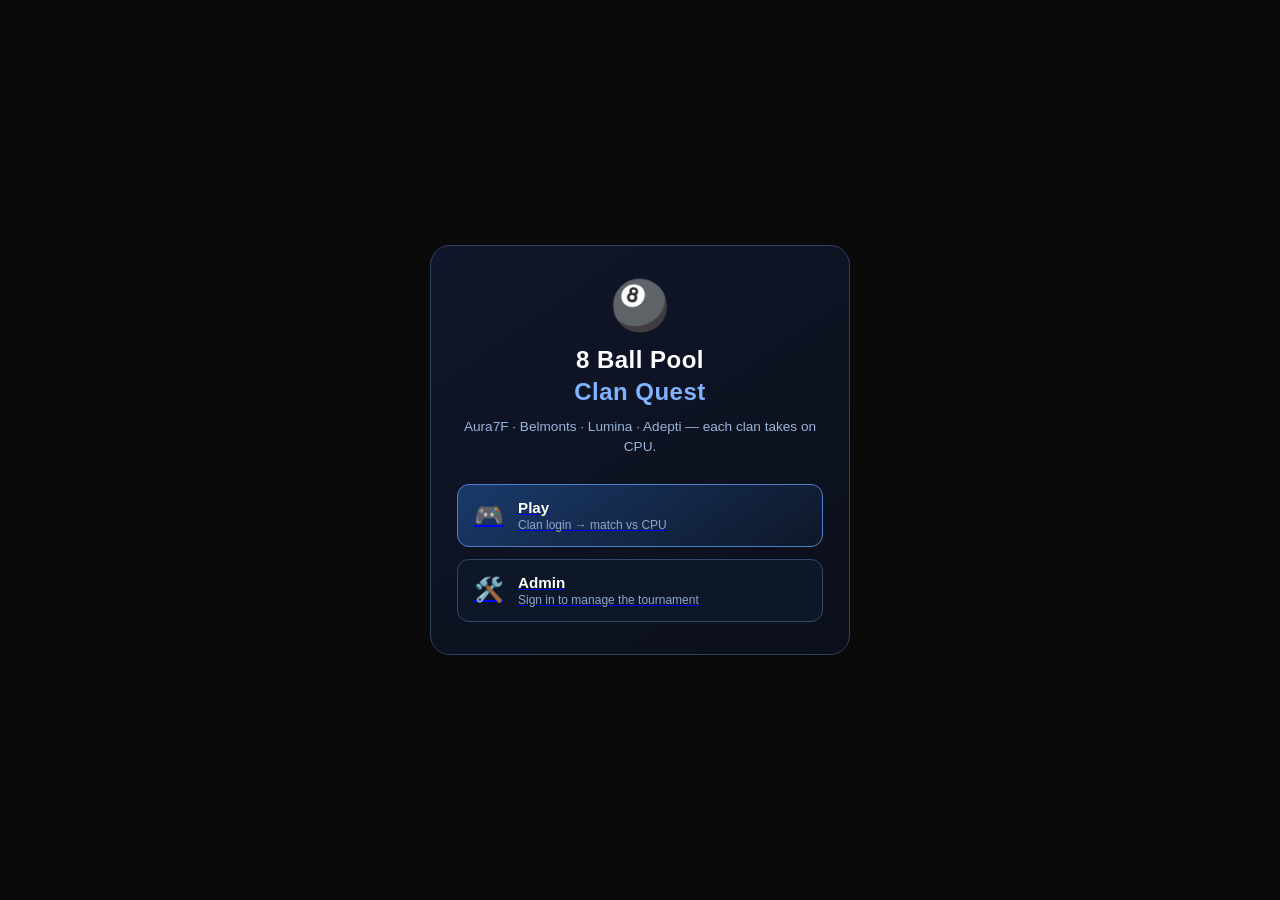
<file: index.html>
<!DOCTYPE html>
<html lang="en">
<head>
<meta charset="UTF-8">
<meta name="viewport" content="width=device-width, initial-scale=1.0">
<title>8 Ball Pool — Clan Quest</title>
<link rel="stylesheet" href="css/landing.css">
</head>
<body>

<div id="landing-wrap">
  <div id="landing-box">
    <div id="landing-badge">🎱</div>
    <h1>8 Ball Pool<br><span>Clan Quest</span></h1>
    <p id="landing-sub">Aura7F · Belmonts · Lumina · Adepti — each clan takes on CPU.</p>

    <div id="landing-actions">
      <a class="landing-btn primary" href="game.html">
        <span class="btn-icon">🎮</span>
        <span class="btn-text">
          <strong>Play</strong>
          <small>Clan login → match vs CPU</small>
        </span>
      </a>
      <a class="landing-btn" href="admin.html">
        <span class="btn-icon">🛠️</span>
        <span class="btn-text">
          <strong>Admin</strong>
          <small>Sign in to manage the tournament</small>
        </span>
      </a>
    </div>
  </div>
</div>

</body>
</html>
</file>
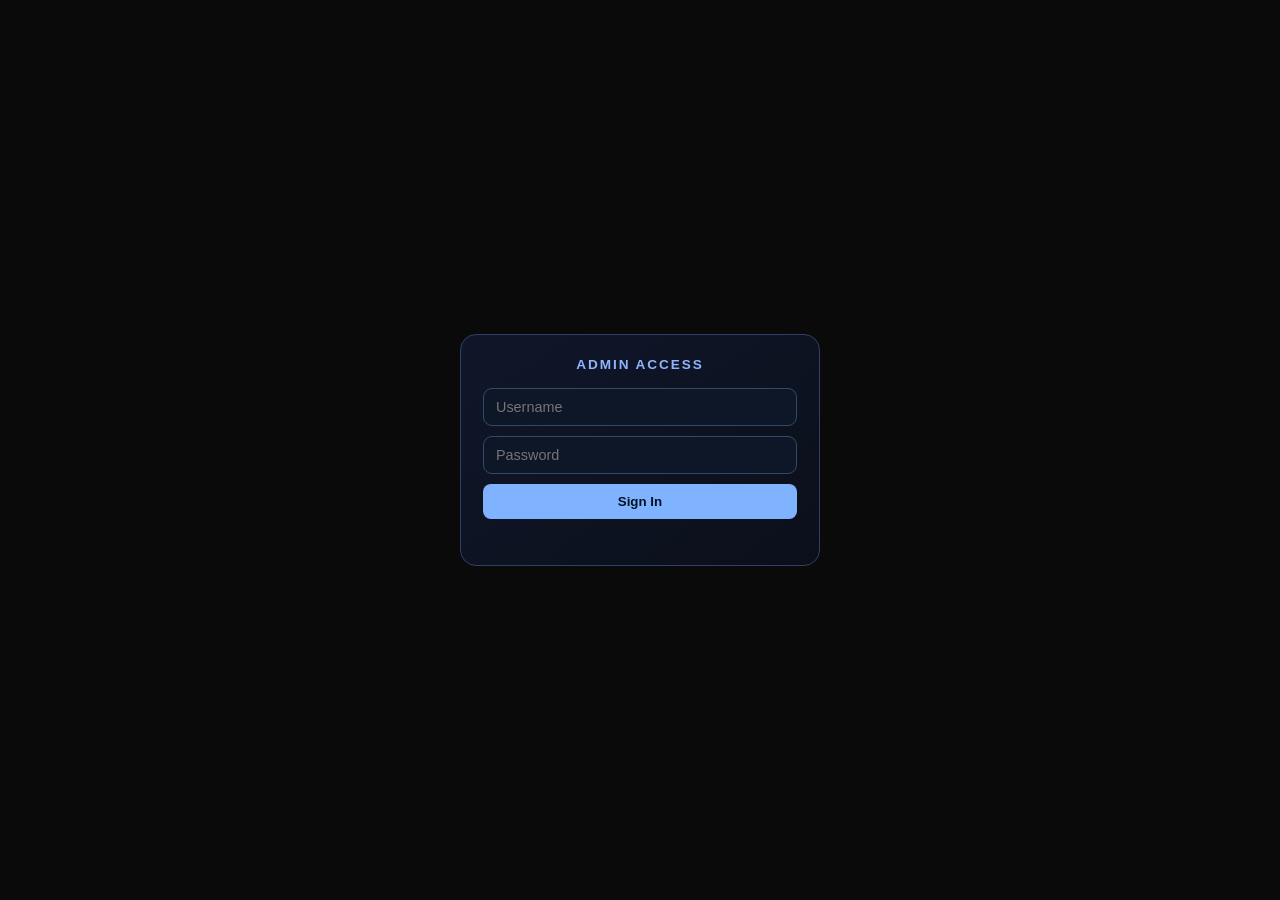
<file: admin.html>
<!DOCTYPE html>
<html lang="en">
<head>
<meta charset="UTF-8">
<meta name="viewport" content="width=device-width, initial-scale=1.0">
<title>Admin — 8 Ball Pool Clan Quest</title>
<link rel="stylesheet" href="css/style.css">
<style>
  /* ── LOGIN ── */
  #admin-login-wrap{min-height:100vh;display:flex;align-items:center;justify-content:center;background:#0a0a0a;padding:24px 0;}
  #admin-login-box{width:min(360px,90vw);background:linear-gradient(145deg,#10172a,#0b0f1a);border:1px solid #2f4064;border-radius:16px;padding:22px;}
  #admin-login-box h1{font-size:.85rem;letter-spacing:.14em;color:#8fb4ff;text-transform:uppercase;margin-bottom:16px;text-align:center;}
  #admin-login-box input{width:100%;border:1px solid #334869;background:#0e1728;color:#fff;border-radius:9px;padding:10px 12px;font-size:.9rem;margin-bottom:10px;}
  #admin-login-box button{width:100%;border:none;border-radius:8px;padding:10px;font-weight:bold;background:#7fb3ff;color:#041225;cursor:pointer;}
  #admin-err{min-height:18px;font-size:.75rem;color:#ff8888;text-align:center;margin-top:6px;}

  /* ── DASHBOARD (Clan Leaderboard Portal) ──
     Light, high-contrast text throughout so numbers/labels
     are clearly readable against the dark background. */
  #dashboard-placeholder{display:none;min-height:100vh;height:auto;padding:24px;}
  #adminbox{
    width:min(1000px,95vw);margin:0 auto;
    background:linear-gradient(145deg,#0f1728,#0a101c);
    border:1px solid #314664;border-radius:16px;padding:20px;
  }
  #admin-head{display:flex;justify-content:space-between;align-items:center;gap:10px;margin-bottom:16px;flex-wrap:wrap;}
  #admin-title{font-size:.95rem;color:#9ec4ff;letter-spacing:.14em;text-transform:uppercase;font-weight:bold;}
  #admin-signout{background:#33435e;color:#f2f7ff;border:none;border-radius:8px;padding:9px 14px;cursor:pointer;font-weight:bold;font-size:.8rem;}
  #admin-signout:hover{background:#44577a;}

  #admin-grid{display:grid;grid-template-columns:repeat(4,minmax(0,1fr));gap:10px;margin-bottom:16px;}
  .admin-card{background:#121d33;border:1px solid #2f4464;border-radius:10px;padding:12px;}
  .admin-label{font-size:.65rem;color:#a9c3e8;letter-spacing:.08em;text-transform:uppercase;}
  .admin-val{font-size:1.15rem;color:#ffffff;font-weight:bold;margin-top:4px;}

  #admin-table{width:100%;border-collapse:collapse;font-size:.85rem;}
  #admin-table th,#admin-table td{border-bottom:1px solid #25354f;padding:10px 8px;text-align:left;color:#e9f2ff;}
  #admin-table th{color:#9ec4ff;font-weight:bold;font-size:.72rem;letter-spacing:.06em;text-transform:uppercase;}
  #admin-table td{color:#f0f5ff;}
  #admin-table tbody tr:hover{background:rgba(127,179,255,.06);}
  .clan-cell{display:flex;align-items:center;gap:10px;}
  .clan-logo{width:28px;height:28px;border-radius:50%;object-fit:cover;border:1.5px solid #2f4464;flex-shrink:0;}
  .clan-name{font-weight:bold;color:#ffffff;}

  #admin-empty{color:#a9c3e8;font-size:.8rem;text-align:center;padding:18px 0;display:none;}
  #admin-footnote{margin-top:14px;font-size:.72rem;color:#8ba3c5;line-height:1.5;}

  @media (max-width:800px){
    #admin-grid{grid-template-columns:repeat(2,minmax(0,1fr));}
    #admin-table{font-size:.75rem;}
  }
</style>
</head>
<body>

<div id="admin-login-wrap">
  <div id="admin-login-box">
    <h1>Admin Access</h1>
    <input id="admin-user" type="text" placeholder="Username" autocomplete="off" />
    <input id="admin-pass" type="password" placeholder="Password" autocomplete="off" />
    <button id="admin-login-btn">Sign In</button>
    <div id="admin-err"></div>
  </div>
</div>

<div id="dashboard-placeholder">
  <div id="adminbox">
    <div id="admin-head">
      <div id="admin-title">Clan Leaderboard Portal</div>
      <button id="admin-signout">Sign Out</button>
    </div>

    <div id="admin-grid">
      <div class="admin-card"><div class="admin-label">Total Games</div><div class="admin-val" id="admin-total-games">0</div></div>
      <div class="admin-card"><div class="admin-label">Total Wins Recorded</div><div class="admin-val" id="admin-total-wins">0</div></div>
      <div class="admin-card"><div class="admin-label">Total Balls Pooled</div><div class="admin-val" id="admin-total-pooled">0</div></div>
      <div class="admin-card"><div class="admin-label">Leading Clan</div><div class="admin-val" id="admin-leading-clan">-</div></div>
    </div>

    <table id="admin-table">
      <thead>
        <tr>
          <th>Clan</th>
          <th>Games</th>
          <th>Wins</th>
          <th>Losses</th>
          <th>Player Pooled</th>
          <th>CPU Pooled</th>
          <th>Total Pooled</th>
        </tr>
      </thead>
      <tbody id="admin-body"></tbody>
    </table>
    <div id="admin-empty">No match data yet — stats will appear here as players finish matches.</div>

    <div id="admin-footnote">
      Live view of the shared clan leaderboard. Updates automatically when a match finishes on this device, and refreshes if another tab writes new stats.
    </div>
  </div>
</div>

<script type="module" src="js/admin.js"></script>
</body>
</html>
</file>
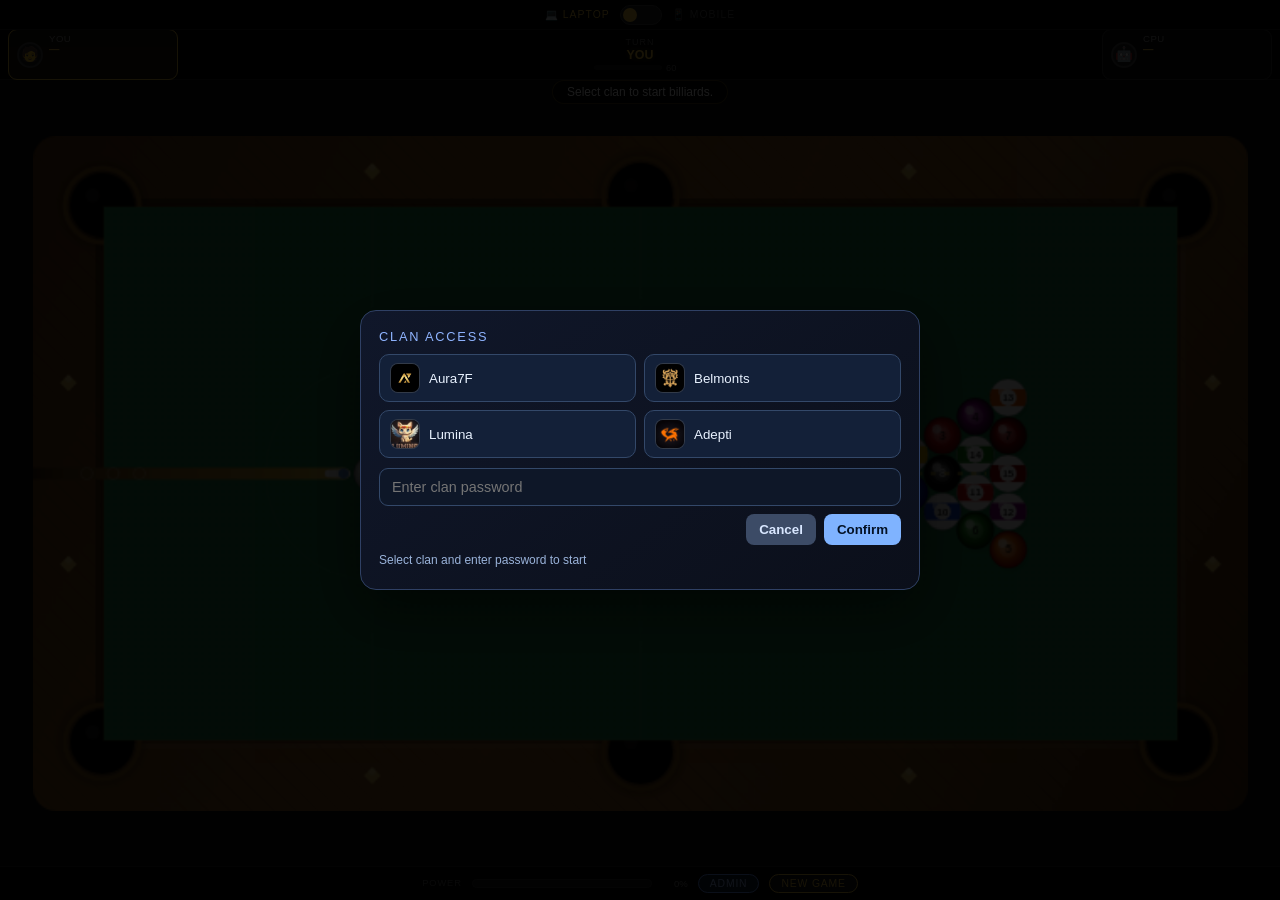
<file: game.html>
<!DOCTYPE html>
<html lang="en">
<head>
<meta charset="UTF-8">
<meta name="viewport" content="width=device-width, initial-scale=1.0">
<title>8 Ball Pool — Clan Quest</title>
<style>
*{margin:0;padding:0;box-sizing:border-box;}
html,body{
  width:100%;height:100%;overflow:hidden;
  background:#0a0a0a;font-family:'Arial',sans-serif;
  -webkit-user-select:none;user-select:none;
}

/* ── SWITCH BAR ── */
#modebar{
  position:fixed;top:0;left:0;right:0;z-index:200;height:30px;
  display:flex;align-items:center;justify-content:center;gap:10px;
  background:rgba(0,0,0,0.97);border-bottom:1px solid #222;
}
.mlabel{font-size:0.65rem;letter-spacing:0.1em;color:#555;cursor:pointer;transition:color .2s;}
.mlabel.active{color:#f0c040;}
#tog{
  position:relative;width:42px;height:20px;
  background:#222;border:1.5px solid #444;border-radius:10px;
  cursor:pointer;transition:all .25s;flex-shrink:0;
}
#tog.mob{background:#162030;border-color:#2a4a6a;}
#tog::after{
  content:'';position:absolute;top:2px;left:2px;
  width:14px;height:14px;border-radius:50%;
  background:#f0c040;transition:transform .25s;
}
#tog.mob::after{transform:translateX(22px);background:#6a9adf;}

/* ── HUD ── */
#hud{
  position:fixed;top:30px;left:0;right:0;z-index:50;height:50px;
  display:flex;align-items:center;justify-content:space-between;
  padding:4px 8px;
  background:linear-gradient(180deg,rgba(0,0,0,.97),rgba(0,0,0,.75));
  border-bottom:1px solid #222;gap:6px;
}
.pcard{
  display:flex;align-items:center;gap:6px;
  background:rgba(255,255,255,.04);border:1.5px solid #333;border-radius:9px;
  padding:3px 8px;flex:1;max-width:170px;
  transition:border-color .3s,background .3s;
}
.pcard.active{border-color:#f0c040;background:rgba(240,192,64,.1);}
.pcard.foul-turn{border-color:#ff4444;background:rgba(255,68,68,.08);}
.pav{width:26px;height:26px;border-radius:50%;display:flex;align-items:center;justify-content:center;font-size:.9rem;background:#222;border:2px solid #444;flex-shrink:0;}
.pinf{flex:1;min-width:0;}
.pname{font-size:.6rem;color:#999;letter-spacing:.05em;}
.pgrp{font-size:.65rem;font-weight:bold;color:#f0c040;min-height:13px;}
.brow{display:flex;gap:2px;flex-wrap:wrap;margin-top:1px;min-height:8px;}
.bdot{width:7px;height:7px;border-radius:50%;border:1px solid rgba(0,0,0,.3);flex-shrink:0;}
.skip-badge{font-size:.55rem;color:#ff4444;font-weight:bold;min-height:10px;}

#chud{flex:1;display:flex;flex-direction:column;align-items:center;gap:1px;}
#tlabel{font-size:.56rem;color:#666;letter-spacing:.12em;text-transform:uppercase;}
#tname{font-size:.78rem;font-weight:bold;color:#f0c040;text-shadow:0 0 8px rgba(240,192,64,.4);}
#twrap{display:flex;align-items:center;gap:4px;}
#tbarbg{width:68px;height:5px;background:#1a1a1a;border-radius:3px;overflow:hidden;}
#tbar{height:100%;width:100%;border-radius:3px;transition:width .1s linear;}
#ttxt{font-size:.58rem;color:#666;min-width:20px;}

/* ── MSG ── */
#msgbar{
  position:fixed;top:80px;left:50%;transform:translateX(-50%);
  z-index:60;font-size:.75rem;color:#fff;
  background:rgba(0,0,0,.82);border:1px solid rgba(240,192,64,.3);
  border-radius:20px;padding:4px 14px;white-space:nowrap;pointer-events:none;
  max-width:90vw;overflow:hidden;text-overflow:ellipsis;
}
#msgbar.foul{border-color:rgba(255,68,68,.6);color:#ff8888;}

/* ── GAME AREA ── */
#gwrap{
  position:fixed;left:0;right:0;bottom:34px;
  display:flex;align-items:center;justify-content:center;
  overflow:hidden;
}
canvas{display:block;touch-action:none;}

/* ── POWER HUD ── */
#phud{
  position:fixed;bottom:0;left:0;right:0;z-index:50;height:34px;
  display:flex;align-items:center;justify-content:center;gap:10px;
  padding:4px 12px 5px;
  background:linear-gradient(0deg,rgba(0,0,0,.97),rgba(0,0,0,.7));
  border-top:1px solid #222;
}
#plabel{font-size:.58rem;color:#555;letter-spacing:.1em;text-transform:uppercase;}
#pbarbg{flex:1;max-width:180px;height:9px;background:#111;border:1px solid #2a2a2a;border-radius:5px;overflow:hidden;}
#pbar{height:100%;width:0%;background:linear-gradient(90deg,#22cc44,#ffcc00,#ff2200);border-radius:5px;transition:width .04s;}
#ppct{font-size:.6rem;color:#777;min-width:26px;text-align:right;}
#ngbtn{
  background:#111;border:1.5px solid #f0c040;color:#f0c040;
  padding:3px 11px;border-radius:20px;font-size:.65rem;
  letter-spacing:.08em;cursor:pointer;transition:all .2s;white-space:nowrap;
}
#ngbtn:hover,#ngbtn:active{background:#f0c040;color:#000;}

/* ── WIN OVERLAY ── */
#winov{display:none;position:fixed;inset:0;z-index:300;background:rgba(0,0,0,.87);align-items:center;justify-content:center;flex-direction:column;}
#winov.show{display:flex;}
#winbox{background:linear-gradient(135deg,#1a1a08,#0d0d00);border:2px solid #f0c040;border-radius:18px;padding:26px 34px;text-align:center;box-shadow:0 0 60px rgba(240,192,64,.25);}
#winemoji{font-size:2.6rem;margin-bottom:6px;}
#wintxt{font-size:1.25rem;font-weight:bold;color:#f0c040;margin-bottom:4px;}
#winsub{font-size:.8rem;color:#aaa;margin-bottom:16px;}
#winbtn{background:#f0c040;color:#000;border:none;padding:8px 26px;border-radius:25px;font-size:.9rem;font-weight:bold;cursor:pointer;}
#winbtn:hover{opacity:.9;}

/* ── QUIZ MODAL ── */
#quizov{display:none;position:fixed;inset:0;z-index:250;background:rgba(0,0,0,.92);align-items:center;justify-content:center;flex-direction:column;}
#quizov.show{display:flex;}
#quizbox{
  background:linear-gradient(135deg,#1a1a2a,#0d0d1a);
  border:2px solid #6a9aff;border-radius:16px;
  padding:24px 32px;text-align:center;
  box-shadow:0 0 50px rgba(106,154,255,.4);
  max-width:500px;min-width:320px;
}
#quiztit{font-size:.7rem;color:#6a9aff;letter-spacing:.15em;text-transform:uppercase;margin-bottom:8px;}
#quizq{font-size:1.1rem;font-weight:bold;color:#fff;margin-bottom:16px;line-height:1.4;}
#quizans{display:flex;flex-direction:column;gap:8px;margin-bottom:12px;}
.ans-btn{
  background:#1a1a2a;border:1.5px solid #444;color:#ddd;
  padding:10px 16px;border-radius:10px;font-size:.85rem;
  cursor:pointer;transition:all .2s;text-align:left;
}
.ans-btn:hover{border-color:#6a9aff;background:#2a2a3a;color:#6a9aff;}
.ans-btn.selected{border-color:#6a9aff;background:#6a9aff;color:#000;font-weight:bold;}
.ans-btn.correct{border-color:#44dd44;background:#44dd44;color:#000;}
.ans-btn.wrong{border-color:#dd4444;background:#dd4444;color:#fff;}
.ans-btn:disabled{opacity:.5;cursor:not-allowed;}
#qtimer{font-size:.7rem;color:#888;margin-top:8px;}
#qbar-bg{height:4px;background:#222;border-radius:3px;margin-top:6px;overflow:hidden;}
#qbar{height:100%;width:100%;background:linear-gradient(90deg,#6a9aff,#9adfff);border-radius:3px;transition:width .1s linear;}

/* ── CLAN LOGIN OVERLAY ── */
#loginov{display:none;position:fixed;inset:0;z-index:320;background:rgba(0,0,0,.9);align-items:center;justify-content:center;}
#loginov.show{display:flex;}
#loginbox{
  width:min(560px,92vw);
  background:linear-gradient(145deg,#10172a,#0b0f1a);
  border:1px solid #2f4064;border-radius:16px;
  box-shadow:0 20px 60px rgba(0,0,0,.55);
  padding:18px;
}
#login-title{font-size:.8rem;letter-spacing:.14em;color:#8fb4ff;text-transform:uppercase;margin-bottom:10px;}
#clan-grid{display:grid;grid-template-columns:1fr 1fr;gap:8px;margin-bottom:10px;}
.clan-btn{
  border:1px solid #334869;background:#132038;color:#e9f2ff;
  border-radius:10px;padding:8px 10px;text-align:left;cursor:pointer;
  display:flex;align-items:center;gap:9px;
}
.clan-btn.active{border-color:#6a9aff;background:#1a2f55;box-shadow:0 0 0 1px rgba(106,154,255,.3) inset;}
.clan-logo{
  width:30px;height:30px;border-radius:8px;object-fit:cover;flex:none;
  border:1px solid rgba(255,255,255,.15);background:#0e1728;
}
.clan-badge-fallback{
  width:30px;height:30px;border-radius:8px;flex:none;
  display:flex;align-items:center;justify-content:center;
  background:#0e1728;border:1px solid rgba(255,255,255,.15);font-size:1rem;
}
#pw-wrap{display:grid;gap:8px;}
#pw-in{
  width:100%;border:1px solid #334869;background:#0e1728;color:#fff;
  border-radius:9px;padding:10px 12px;font-size:.9rem;
}
#pw-actions{display:flex;justify-content:flex-end;gap:8px;}
.pw-btn{border:none;border-radius:8px;padding:8px 13px;cursor:pointer;font-weight:bold;}
#pw-ok{background:#7fb3ff;color:#041225;}
#pw-cancel{background:#3c4b66;color:#d9e7ff;}
#pw-status{min-height:18px;font-size:.75rem;color:#9ab3da;}

/* ── ADMIN PORTAL ── */
#admin-btn{
  background:#0f2038;border:1.5px solid #6a9aff;color:#9ec0ff;
  padding:3px 11px;border-radius:20px;font-size:.65rem;letter-spacing:.08em;cursor:pointer;white-space:nowrap;
}
#admin-btn:hover{background:#6a9aff;color:#000;}
#adminov{display:none;position:fixed;inset:0;z-index:330;background:rgba(0,0,0,.9);align-items:center;justify-content:center;}
#adminov.show{display:flex;}
#adminbox{
  width:min(900px,95vw);max-height:88vh;overflow:auto;
  background:linear-gradient(145deg,#0f1728,#0a101c);
  border:1px solid #314664;border-radius:16px;padding:16px;
}
#admin-head{display:flex;justify-content:space-between;align-items:center;gap:10px;margin-bottom:10px;}
#admin-title{font-size:.8rem;color:#8fb4ff;letter-spacing:.14em;text-transform:uppercase;}
#admin-close{background:#33435e;color:#dbe8ff;border:none;border-radius:8px;padding:7px 10px;cursor:pointer;}
#admin-grid{display:grid;grid-template-columns:repeat(4,minmax(0,1fr));gap:8px;margin-bottom:12px;}
.admin-card{background:#121d33;border:1px solid #2f4464;border-radius:10px;padding:8px;}
.admin-label{font-size:.62rem;color:#8ba3c5;letter-spacing:.08em;text-transform:uppercase;}
.admin-val{font-size:1rem;color:#fff;font-weight:bold;}
#admin-table{width:100%;border-collapse:collapse;font-size:.73rem;}
#admin-table th,#admin-table td{border-bottom:1px solid #25354f;padding:7px 6px;text-align:left;}
#admin-table th{color:#8fb4ff;font-weight:bold;}
#tube-wrap{display:grid;grid-template-columns:1fr 1fr;gap:10px;margin-top:10px;}
.tube-card{background:#111b2f;border:1px solid #2f4464;border-radius:10px;padding:8px;}
.tube-title{font-size:.66rem;color:#8ba3c5;text-transform:uppercase;letter-spacing:.08em;margin-bottom:6px;}
.tube-row{display:flex;flex-wrap:wrap;gap:4px;min-height:22px;}
.tube-ball{width:16px;height:16px;border-radius:50%;border:1px solid rgba(0,0,0,.35);display:inline-block;}

@media (max-width:800px){
  #admin-grid{grid-template-columns:repeat(2,minmax(0,1fr));}
  #tube-wrap{grid-template-columns:1fr;}
}
</style>
</head>
<body>

<div id="modebar">
  <span class="mlabel active" id="lbl-lap">💻 LAPTOP</span>
  <div id="tog"></div>
  <span class="mlabel" id="lbl-mob">📱 MOBILE</span>
</div>

<div id="hud">
  <div class="pcard active" id="card-p">
    <div class="pav" id="pav-p">🧑</div>
    <div class="pinf">
      <div class="pname" id="pname-p">YOU</div>
      <div class="pgrp" id="grp-p">—</div>
      <div class="brow" id="br-p"></div>
      <div class="skip-badge" id="skip-p"></div>
    </div>
  </div>
  <div id="chud">
    <div id="tlabel">TURN</div>
    <div id="tname">YOU</div>
    <div id="twrap">
      <div id="tbarbg"><div id="tbar"></div></div>
      <div id="ttxt">60</div>
    </div>
  </div>
  <div class="pcard" id="card-c">
    <div class="pav" id="pav-c">🤖</div>
    <div class="pinf">
      <div class="pname" id="pname-c">CPU</div>
      <div class="pgrp" id="grp-c">—</div>
      <div class="brow" id="br-c"></div>
      <div class="skip-badge" id="skip-c"></div>
    </div>
  </div>
</div>

<div id="msgbar">Tap anywhere on the table, drag to aim & release to shoot!</div>
<div id="gwrap"><canvas id="c"></canvas></div>

<div id="phud">
  <span id="plabel">POWER</span>
  <div id="pbarbg"><div id="pbar"></div></div>
  <span id="ppct">0%</span>
  <button id="admin-btn">ADMIN</button>
  <button id="ngbtn">NEW GAME</button>
</div>

<!-- ADMIN PORTAL -->
<div id="adminov">
  <div id="adminbox">
    <div id="admin-head">
      <div id="admin-title">Clan Leaderboard Portal</div>
      <button id="admin-close">Close</button>
    </div>
    <div id="admin-grid">
      <div class="admin-card"><div class="admin-label">Current Clan</div><div class="admin-val" id="admin-current">-</div></div>
      <div class="admin-card"><div class="admin-label">Opponent Clan</div><div class="admin-val" id="admin-opp">-</div></div>
      <div class="admin-card"><div class="admin-label">Player Pooled</div><div class="admin-val" id="admin-player-pool">0</div></div>
      <div class="admin-card"><div class="admin-label">CPU Pooled</div><div class="admin-val" id="admin-cpu-pool">0</div></div>
    </div>
    <table id="admin-table">
      <thead>
        <tr>
          <th>Clan</th>
          <th>Games</th>
          <th>Wins</th>
          <th>Losses</th>
          <th>Player Pooled</th>
          <th>CPU Pooled</th>
          <th>Total Pooled</th>
        </tr>
      </thead>
      <tbody id="admin-body"></tbody>
    </table>
    <div id="tube-wrap">
      <div class="tube-card">
        <div class="tube-title">Player Drop Tube (This Match)</div>
        <div class="tube-row" id="tube-player"></div>
      </div>
      <div class="tube-card">
        <div class="tube-title">CPU Drop Tube (This Match)</div>
        <div class="tube-row" id="tube-cpu"></div>
      </div>
    </div>
  </div>
</div>

<!-- CLAN LOGIN -->
<div id="loginov">
  <div id="loginbox">
    <div id="login-title">Clan Access</div>
    <div id="clan-grid"></div>
    <div id="pw-wrap">
      <input id="pw-in" type="password" placeholder="Enter clan password" autocomplete="off" />
      <div id="pw-actions">
        <button class="pw-btn" id="pw-cancel">Cancel</button>
        <button class="pw-btn" id="pw-ok">Confirm</button>
      </div>
      <div id="pw-status"></div>
    </div>
  </div>
</div>

<!-- QUIZ MODAL -->
<div id="quizov">
  <div id="quizbox">
    <div id="quiztit">QUEST CHALLENGE</div>
    <div id="quizq">Question text here</div>
    <div id="quizans"></div>
    <div id="qtimer">30s</div>
    <div id="qbar-bg"><div id="qbar"></div></div>
  </div>
</div>

<!-- WIN OVERLAY -->
<div id="winov">
  <div id="winbox">
    <div id="winemoji">🏆</div>
    <div id="wintxt">YOU WIN!</div>
    <div id="winsub">8-ball pocketed!</div>
    <button id="winbtn">PLAY AGAIN</button>
  </div>
</div>

<script>
// ══════════════════════════════
//  CONSTANTS
// ══════════════════════════════
const BASE_W=720, BASE_H=400;
const RAIL=42;
const PX=RAIL,PY=RAIL,PW=BASE_W-RAIL*2,PH=BASE_H-RAIL*2;
const R=11, PR=19;
const FRICTION=0.9875, MIN_VEL=0.09, MAX_SHOT=21;
const TURN_SEC=60, QUIZ_SEC=30;

const BCOLORS=['#f5f5f5','#f7c400','#1040d0','#cc1111','#770077',
               '#dd5500','#117711','#8b0000','#111111',
               '#f7c400','#1040d0','#cc1111','#770077','#dd5500','#117711','#8b0000'];

const POCKETS=[
  {x:RAIL-1,      y:RAIL-1},
  {x:BASE_W/2,    y:RAIL-7},
  {x:BASE_W-RAIL+1,y:RAIL-1},
  {x:RAIL-1,      y:BASE_H-RAIL+1},
  {x:BASE_W/2,    y:BASE_H-RAIL+7},
  {x:BASE_W-RAIL+1,y:BASE_H-RAIL+1},
];

const CLANS = {
  aura7f: {
    name: 'Aura7F',
    color: '#4aa86a',
    badge: '⚡',
    logo: 'images/clans/aura.jpg',
    domains: ['App Developer', 'Web Developer', 'Game Developer', 'Full Stack', 'Cybersecurity', 'UI & UX Designer', 'Data Scientist', 'AI & ML Engineer']
  },
  belmonts: {
    name: 'Belmonts',
    color: '#a84a4a',
    badge: '🏔️',
    logo: 'images/clans/belmonts.jpg',
    domains: ['Game Developer', 'Full Stack Developer', 'Data Scientist', 'AI & ML Engineer', 'DevOps', 'App Developer', 'Cybersecurity']
  },
  lumina: {
    name: 'Lumina',
    color: '#f0d040',
    badge: '☀️',
    logo: 'images/clans/lumina.jpg',
    domains: ['Web Developer', 'UI & UX Designer', 'Full Stack', 'Cybersecurity', 'Cloud Engineer', 'AI & ML Engineer', 'Data Scientist']
  },
  adepti: {
    name: 'Adepti',
    color: '#4a7ba7',
    badge: '✨',
    logo: 'images/clans/adepti.jpg',
    domains: ['UI & UX Designer', 'Full Stack', 'AI & ML Engineer', 'Game Developer', 'Data Scientist', 'Embedded System', 'IoT']
  }
};

const QUESTION_BANK = {
  'App Developer': [
    { q: 'What does "app" stand for in software?', opts: ['Application', 'Approval', 'Approach', 'Appendix'], correct: 0 },
    { q: 'Which symbol is commonly used to end a statement in Java?', opts: ['.', ',', ';', ':'], correct: 2 },
    { q: 'What does UI stand for?', opts: ['User Interface', 'Unified Index', 'Universal Input', 'Unit Integration'], correct: 0 },
    { q: 'Which of these is a mobile operating system?', opts: ['Android', 'Excel', 'Photoshop', 'Chrome'], correct: 0 }
  ],
  'Web Developer': [
    { q: 'What does HTML stand for?', opts: ['HyperText Markup Language', 'HighText Machine Language', 'HyperTransfer Markup List', 'Home Tool Markup Language'], correct: 0 },
    { q: 'What does CSS stand for?', opts: ['Cascading Style Sheets', 'Creative Style System', 'Computer Style Sheets', 'Colorful Style Syntax'], correct: 0 },
    { q: 'Which tag creates a hyperlink in HTML?', opts: ['<link>', '<a>', '<href>', '<url>'], correct: 1 },
    { q: 'Which language runs directly in the browser?', opts: ['Python', 'JavaScript', 'C++', 'Java'], correct: 1 }
  ],
  'Game Developer': [
    { q: 'What is a "sprite" in game development?', opts: ['A sound effect', 'A 2D image/animation', 'A game engine', 'A level file'], correct: 1 },
    { q: 'What does FPS commonly stand for in gaming?', opts: ['Frames Per Second', 'File Processing System', 'Fast Player Score', 'Full Page Scroll'], correct: 0 },
    { q: 'Which engine is widely used for both 2D and 3D games?', opts: ['Unity', 'Excel', 'WordPress', 'Photoshop'], correct: 0 },
    { q: 'What is a "hitbox" used for?', opts: ['Storing save files', 'Detecting collisions', 'Playing music', 'Loading textures'], correct: 1 }
  ],
  'Full Stack': [
    { q: 'What does "full stack" mean?', opts: ['Only frontend', 'Only backend', 'Both frontend and backend', 'Only database'], correct: 2 },
    { q: 'Which of these is a backend language?', opts: ['CSS', 'HTML', 'Node.js', 'SVG'], correct: 2 },
    { q: 'What does API stand for?', opts: ['Application Programming Interface', 'Automated Program Input', 'App Process Integration', 'Applied Programming Index'], correct: 0 },
    { q: 'Which of these stores data for an app?', opts: ['Database', 'Stylesheet', 'Font file', 'Image'], correct: 0 }
  ],
  'Full Stack Developer': [
    { q: 'What does REST stand for in web APIs?', opts: ['Representational State Transfer', 'Remote State Transmission', 'Rapid End State Test', 'Reliable Server Transfer'], correct: 0 },
    { q: 'Which HTTP method is used to fetch data?', opts: ['GET', 'DELETE', 'PUT', 'PATCH'], correct: 0 },
    { q: 'What is JSON mainly used for?', opts: ['Styling pages', 'Storing/exchanging data', 'Playing audio', 'Compiling code'], correct: 1 },
    { q: 'What does "server" mean in web development?', opts: ['A computer that serves data/pages', 'A type of database', 'A design tool', 'A CSS property'], correct: 0 }
  ],
  'Cybersecurity': [
    { q: 'What does VPN stand for?', opts: ['Virtual Private Network', 'Verified Public Node', 'Virtual Public Network', 'Verified Private Node'], correct: 0 },
    { q: 'What is "phishing"?', opts: ['A type of firewall', 'A tricking scam to steal info', 'A programming language', 'A backup method'], correct: 1 },
    { q: 'What does a firewall do?', opts: ['Speeds up internet', 'Blocks unwanted network traffic', 'Compresses files', 'Stores passwords'], correct: 1 },
    { q: 'What is a strong password practice?', opts: ['Using "12345"', 'Using your name', 'Using a mix of letters, numbers, symbols', 'Reusing the same password everywhere'], correct: 2 }
  ],
  'UI & UX Designer': [
    { q: 'What does UX stand for?', opts: ['User Experience', 'Unified Export', 'User Exit', 'Universal Xtension'], correct: 0 },
    { q: 'Which of these improves usability?', opts: ['Clear navigation', 'Random colors', 'Tiny unreadable text', 'Hidden buttons'], correct: 0 },
    { q: 'What is a "wireframe"?', opts: ['A finished app', 'A basic layout sketch', 'A type of font', 'A database table'], correct: 1 },
    { q: 'Which tool is commonly used for UI design?', opts: ['Figma', 'Excel', 'Notepad', 'Terminal'], correct: 0 }
  ],
  'Data Scientist': [
    { q: 'What does CSV stand for?', opts: ['Comma-Separated Values', 'Computer System Variable', 'Central Server Value', 'Coded Sequential Values'], correct: 0 },
    { q: 'Which language is popular for data analysis?', opts: ['Python', 'HTML', 'CSS', 'SVG'], correct: 0 },
    { q: 'What is the "mean" of a dataset?', opts: ['The largest value', 'The average value', 'The smallest value', 'The count of values'], correct: 1 },
    { q: 'Which library is commonly used for data tables in Python?', opts: ['pandas', 'requests', 'flask', 'pygame'], correct: 0 }
  ],
  'AI & ML Engineer': [
    { q: 'What does AI stand for?', opts: ['Artificial Intelligence', 'Automated Index', 'Applied Input', 'Advanced Interface'], correct: 0 },
    { q: 'What does ML stand for?', opts: ['Machine Learning', 'Multiple Layers', 'Managed Logic', 'Model Language'], correct: 0 },
    { q: 'What is "training data" used for?', opts: ['Styling a webpage', 'Teaching a model patterns', 'Storing passwords', 'Compressing images'], correct: 1 },
    { q: 'Which of these is a popular ML library?', opts: ['TensorFlow', 'Bootstrap', 'jQuery', 'Sass'], correct: 0 }
  ],
  'Cloud Engineer': [
    { q: 'What does "cloud computing" mean?', opts: ['Weather prediction software', 'Using remote servers over the internet', 'A type of local storage', 'A design pattern'], correct: 1 },
    { q: 'Which of these is a cloud provider?', opts: ['AWS', 'Photoshop', 'VS Code', 'Figma'], correct: 0 },
    { q: 'What does SaaS stand for?', opts: ['Software as a Service', 'System as a Server', 'Storage and a Server', 'Service as a Sale'], correct: 0 },
    { q: 'What is a benefit of cloud storage?', opts: ['Access data from anywhere', 'Slower access always', 'No backups', 'Higher local disk use'], correct: 0 }
  ],
  'DevOps': [
    { q: 'What does CI/CD stand for?', opts: ['Continuous Integration/Continuous Deployment', 'Code Import/Code Delivery', 'Central Index/Central Data', 'Coded Instance/Coded Deploy'], correct: 0 },
    { q: 'What is "version control" used for?', opts: ['Tracking code changes over time', 'Designing UI', 'Playing videos', 'Editing images'], correct: 0 },
    { q: 'Which tool is a popular version control system?', opts: ['Git', 'Photoshop', 'Excel', 'Figma'], correct: 0 },
    { q: 'What does a "deployment" mean?', opts: ['Deleting code', 'Releasing software to users', 'Writing documentation', 'Testing hardware'], correct: 1 }
  ],
  'Embedded System': [
    { q: 'What is a microcontroller?', opts: ['A small computer on a chip', 'A type of monitor', 'A web browser', 'A design tool'], correct: 0 },
    { q: 'Which language is commonly used in embedded systems?', opts: ['C', 'CSS', 'HTML', 'SQL'], correct: 0 },
    { q: 'What does "firmware" mean?', opts: ['Software built into hardware', 'A type of database', 'A web framework', 'A design pattern'], correct: 0 }
  ],
  'IoT': [
    { q: 'What does IoT stand for?', opts: ['Internet of Things', 'Index of Tasks', 'Input/Output Terminal', 'Internal Object Transfer'], correct: 0 },
    { q: 'Which of these is an example of an IoT device?', opts: ['Smart thermostat', 'Word document', 'Spreadsheet', 'PDF file'], correct: 0 },
    { q: 'What is a sensor used for in IoT?', opts: ['Detecting real-world data', 'Styling web pages', 'Compiling code', 'Storing passwords'], correct: 0 }
  ]
};

const QUIZ_PER_DOMAIN = 4;

function normDomain(domain) {
  const key = domain.trim().toLowerCase();
  const map = {
    'full stack developer': 'Full Stack',
    'full stack': 'Full Stack',
    'cyber security': 'Cybersecurity',
    'cybersecurity': 'Cybersecurity',
    'ui& ux designer': 'UI & UX Designer',
    'ui & ux designer': 'UI & UX Designer',
    'data scientist': 'Data Scientist',
    'ai & ml engineer': 'AI & ML Engineer',
    'app developer': 'App Developer',
    'web developer': 'Web Developer',
    'game developer': 'Game Developer',
    'devops': 'DevOps',
    'embedded system': 'Embedded System',
    'iot': 'IoT',
    'cloud engineer': 'Cloud Engineer'
  };
  return map[key] || domain;
}

function shuffle(arr) {
  const copy = [...arr];
  for (let i = copy.length - 1; i > 0; i -= 1) {
    const j = Math.floor(Math.random() * (i + 1));
    [copy[i], copy[j]] = [copy[j], copy[i]];
  }
  return copy;
}

function makeDomainDeck(domain, cycle) {
  const src = QUESTION_BANK[domain] || QUESTION_BANK['Full Stack'];
  const prompts = ['Quick Check', 'Challenge', 'Code Review', 'Sprint Task', 'Concept Drill', 'Expert Mode'];
  const deck = [];
  for (let i = 0; i < QUIZ_PER_DOMAIN; i += 1) {
    const base = src[i % src.length];
    const correctOpt = base.opts[base.correct];
    const opts = shuffle(base.opts);
    deck.push({
      id: `${domain}-${cycle}-${i}`,
      domain,
      q: `${prompts[i % prompts.length]} ${i + 1}: ${base.q}`,
      opts,
      correct: opts.indexOf(correctOpt)
    });
  }
  return shuffle(deck);
}

const urlClan = new URLSearchParams(window.location.search).get('clan');
let activeClanKey = CLANS[urlClan] ? urlClan : null;
let activeClan = activeClanKey ? CLANS[activeClanKey] : null;
let opponentClanKey = null;
let opponentClan = null;

const LB_KEY = 'billiards_clan_leaderboard_v1';

const quizState = {
  domainOrder: [],
  domainPointer: 0,
  deckByDomain: {},
  cycleByDomain: {}
};

let activeQuizQuestion = null;

function createEmptyClanStats() {
  return { games: 0, wins: 0, losses: 0, playerPooled: 0, cpuPooled: 0, totalPooled: 0 };
}

function loadLeaderboard() {
  try {
    const parsed = JSON.parse(localStorage.getItem(LB_KEY) || '{}');
    for (const key of Object.keys(CLANS)) {
      if (!parsed[key]) parsed[key] = createEmptyClanStats();
    }
    return parsed;
  } catch {
    const fallback = {};
    for (const key of Object.keys(CLANS)) fallback[key] = createEmptyClanStats();
    return fallback;
  }
}

const leaderboard = loadLeaderboard();

function saveLeaderboard() {
  localStorage.setItem(LB_KEY, JSON.stringify(leaderboard));
}

function randomOpponentKey() {
  const keys = Object.keys(CLANS).filter((k) => k !== activeClanKey);
  return keys[Math.floor(Math.random() * keys.length)] || 'lumina';
}

const matchPooled = { player: [], cpu: [] };

function resetMatchPooled() {
  matchPooled.player = [];
  matchPooled.cpu = [];
}

function renderTube(targetId, ids) {
  const el = document.getElementById(targetId);
  el.innerHTML = '';
  ids.forEach((id) => {
    const b = document.createElement('span');
    b.className = 'tube-ball';
    b.style.background = BCOLORS[id] || '#ffffff';
    if (id >= 9 && id <= 15) {
      b.style.background = '#f4f4f4';
      b.style.border = `2px solid ${BCOLORS[id]}`;
    }
    el.appendChild(b);
  });
}

function renderAdminPortal() {
  document.getElementById('admin-current').textContent = activeClan ? `${activeClan.badge} ${activeClan.name}` : '-';
  document.getElementById('admin-opp').textContent = opponentClan ? `${opponentClan.badge} ${opponentClan.name}` : '-';
  document.getElementById('admin-player-pool').textContent = String(matchPooled.player.length);
  document.getElementById('admin-cpu-pool').textContent = String(matchPooled.cpu.length);

  const body = document.getElementById('admin-body');
  body.innerHTML = '';

  Object.entries(CLANS).forEach(([key, clan]) => {
    const stat = leaderboard[key] || createEmptyClanStats();
    const row = document.createElement('tr');
    row.innerHTML = `
      <td>${clan.badge} ${clan.name}</td>
      <td>${stat.games}</td>
      <td>${stat.wins}</td>
      <td>${stat.losses}</td>
      <td>${stat.playerPooled}</td>
      <td>${stat.cpuPooled}</td>
      <td>${stat.totalPooled}</td>
    `;
    body.appendChild(row);
  });

  renderTube('tube-player', matchPooled.player);
  renderTube('tube-cpu', matchPooled.cpu);
}

function openAdminPortal() {
  renderAdminPortal();
  document.getElementById('adminov').classList.add('show');
}

function closeAdminPortal() {
  document.getElementById('adminov').classList.remove('show');
}

function recordPooledBalls(actor, ballIds) {
  if (!activeClanKey || !opponentClanKey || !ballIds.length) return;
  const clanKey = actor === 0 ? activeClanKey : opponentClanKey;
  const stat = leaderboard[clanKey] || createEmptyClanStats();

  if (actor === 0) {
    stat.playerPooled += ballIds.length;
    matchPooled.player.push(...ballIds);
  } else {
    stat.cpuPooled += ballIds.length;
    matchPooled.cpu.push(...ballIds);
  }
  stat.totalPooled += ballIds.length;
  leaderboard[clanKey] = stat;
  saveLeaderboard();
}

function recordMatchResult(playerWon) {
  if (!activeClanKey || !opponentClanKey) return;
  const pStat = leaderboard[activeClanKey] || createEmptyClanStats();
  const cStat = leaderboard[opponentClanKey] || createEmptyClanStats();

  pStat.games += 1;
  cStat.games += 1;
  if (playerWon) {
    pStat.wins += 1;
    cStat.losses += 1;
  } else {
    cStat.wins += 1;
    pStat.losses += 1;
  }
  leaderboard[activeClanKey] = pStat;
  leaderboard[opponentClanKey] = cStat;
  saveLeaderboard();
}

function ensureQuizDecks() {
  if (!activeClan) return;
  const domains = activeClan.domains.map(normDomain).filter((d) => Array.isArray(QUESTION_BANK[d]));
  if (!quizState.domainOrder.length) {
    quizState.domainOrder = shuffle(domains);
  }
  for (const d of domains) {
    if (!quizState.deckByDomain[d] || !quizState.deckByDomain[d].length) {
      const cycle = quizState.cycleByDomain[d] || 0;
      quizState.deckByDomain[d] = makeDomainDeck(d, cycle);
      quizState.cycleByDomain[d] = cycle + 1;
    }
  }
}

function nextQuizQuestion() {
  ensureQuizDecks();
  const domains = quizState.domainOrder;
  if (!domains.length) return makeDomainDeck('Full Stack', 0)[0];
  for (let i = 0; i < domains.length; i += 1) {
    const domain = domains[quizState.domainPointer % domains.length];
    quizState.domainPointer = (quizState.domainPointer + 1) % domains.length;

    if (!quizState.deckByDomain[domain] || !quizState.deckByDomain[domain].length) {
      const cycle = quizState.cycleByDomain[domain] || 0;
      quizState.deckByDomain[domain] = makeDomainDeck(domain, cycle);
      quizState.cycleByDomain[domain] = cycle + 1;
    }

    if (quizState.deckByDomain[domain].length) {
      return quizState.deckByDomain[domain].pop();
    }
  }
  return makeDomainDeck('Full Stack', 0)[0];
}

function resetQuizState() {
  quizState.domainOrder = [];
  quizState.domainPointer = 0;
  quizState.deckByDomain = {};
  quizState.cycleByDomain = {};
  activeQuizQuestion = null;
}

function applyClanTheme() {
  if (!activeClan) return;
  if (!opponentClan) {
    opponentClanKey = randomOpponentKey();
    opponentClan = CLANS[opponentClanKey];
  }
  document.getElementById('pav-p').textContent = activeClan.badge;
  document.getElementById('pname-p').textContent = `YOU • ${activeClan.name}`;
  document.getElementById('card-p').style.borderColor = activeClan.color;
  document.getElementById('pav-c').textContent = opponentClan.badge;
  document.getElementById('pname-c').textContent = `CPU`;
  document.getElementById('card-c').style.borderColor = opponentClan.color;
  document.getElementById('tname').style.color = activeClan.color;
  document.title = `8 Ball Pool — ${activeClan.name}`;
}

function showLogin(message = 'Select clan and enter password to start') {
  const ov = document.getElementById('loginov');
  const grid = document.getElementById('clan-grid');
  const status = document.getElementById('pw-status');
  const pw = document.getElementById('pw-in');
  grid.innerHTML = '';
  status.textContent = message;
  pw.value = '';

  Object.entries(CLANS).forEach(([key, clan]) => {
    const b = document.createElement('button');
    b.className = 'clan-btn' + (activeClanKey === key ? ' active' : '');
    b.innerHTML = `<img class="clan-logo" src="${clan.logo}" alt="${clan.name}" onerror="this.outerHTML='&lt;span class=&quot;clan-badge-fallback&quot;&gt;${clan.badge}&lt;/span&gt;'"><span>${clan.name}</span>`;
    b.style.borderColor = activeClanKey === key ? clan.color : '';
    b.onclick = () => {
      activeClanKey = key;
      activeClan = CLANS[key];
      showLogin('Enter clan password');
      setTimeout(() => document.getElementById('pw-in').focus(), 0);
    };
    grid.appendChild(b);
  });

  ov.classList.add('show');
}

function hideLogin() {
  document.getElementById('loginov').classList.remove('show');
}

function confirmClanLogin() {
  const status = document.getElementById('pw-status');
  const entered = document.getElementById('pw-in').value.trim();
  if (!activeClanKey) {
    status.textContent = 'Select a clan first.';
    return;
  }

  const passwordMap = { aura7f: 'aura7f', belmonts: 'belmonts', lumina: 'lumina', adepti: 'adepti' };
  if (entered !== passwordMap[activeClanKey]) {
    status.textContent = 'Incorrect password.';
    return;
  }

  hideLogin();
  resetQuizState();
  resetMatchPooled();
  opponentClanKey = randomOpponentKey();
  opponentClan = CLANS[opponentClanKey];
  applyClanTheme();
  initGame();
  drawScene();
}

// ══════════════════════════════
//  STATE
// ══════════════════════════════
const canvas=document.getElementById('c');
const ctx=canvas.getContext('2d');

let balls=[],cue=null;
let animating=false,dragging=false,dragStart=null;
let shotOwner=null; // who fired the ball currently in motion — used so a mid-animation
                     // turn change (e.g. quiz resolving) can't misattribute the shot's outcome
let mouse={x:BASE_W/2,y:BASE_H/2};
let turn=0;
let assignment=[null,null];
let scores=[0,0];
let gameOver=false;
let pocketedThisTurn=[];
let cpuThinking=false;
let aimAngle=0,cpuPull=0;
let firstHitId=null;
let timerSec=TURN_SEC,timerIv=null;
let scale=1;
let skipTurn=[false,false];
let quizActive=false, quizSec=QUIZ_SEC, quizIv=null;
let turnToken=0;      // bumped on every turn transition; stale timeouts check this before acting
let inputLocked=false; // true during any turn-handoff window, blocks player input even if turn===0 briefly
// playerCanShoot is the ONLY thing that arms the cue stick for the human player.
// It is set true in exactly one place — right after a CORRECT quiz answer — and
// is force-cleared on every other transition (quiz start, wrong answer, foul,
// shot fired, CPU's turn, new game). This closes the timing-gap exploit where a
// shot fired during the brief handoff window could get misattributed to CPU.
let playerCanShoot=false;

let currentMode=window.innerWidth<=700?'mobile':'laptop';

// ══════════════════════════════
//  MODE SWITCH
// ══════════════════════════════
function applyMode(){
  const tog=document.getElementById('tog');
  const ll=document.getElementById('lbl-lap');
  const lm=document.getElementById('lbl-mob');
  if(currentMode==='mobile'){
    tog.className='mob'; ll.classList.remove('active'); lm.classList.add('active');
  } else {
    tog.className=''; ll.classList.add('active'); lm.classList.remove('active');
  }
  resize(); drawScene();
}
document.getElementById('tog').addEventListener('click',()=>{
  currentMode=currentMode==='laptop'?'mobile':'laptop'; applyMode();
});
document.getElementById('lbl-lap').addEventListener('click',()=>{if(currentMode!=='laptop'){currentMode='laptop';applyMode();}});
document.getElementById('lbl-mob').addEventListener('click',()=>{if(currentMode!=='mobile'){currentMode='mobile';applyMode();}});

// ══════════════════════════════
//  CANVAS SIZING
// ══════════════════════════════
function resize(){
  canvas.width=BASE_W; canvas.height=BASE_H;
  canvas.style.transform='none';
  canvas.style.margin='0';

  const modeH = document.getElementById('modebar').offsetHeight || 30;
  const hudH  = document.getElementById('hud').offsetHeight    || 50;
  const pwrH  = document.getElementById('phud').offsetHeight   || 34;
  const topUsed = modeH + hudH;

  const gwrap = document.getElementById('gwrap');
  gwrap.style.top    = topUsed + 'px';
  gwrap.style.bottom = pwrH + 'px';

  const avW = window.innerWidth;
  const avH = window.innerHeight - topUsed - pwrH;

  if(currentMode==='mobile'){
    const sx = avW / BASE_H;
    const sy = avH / BASE_W;
    scale = Math.min(sx, sy) * 0.93;
    const cw = Math.floor(BASE_W * scale);
    const ch = Math.floor(BASE_H * scale);
    canvas.style.width  = cw + 'px';
    canvas.style.height = ch + 'px';
    const shift = (cw - ch) / 2;
    canvas.style.transform  = 'rotate(90deg)';
    canvas.style.marginLeft = shift + 'px';
    canvas.style.marginTop  = (-shift) + 'px';
  } else {
    const sx = avW  / BASE_W;
    const sy = avH  / BASE_H;
    scale = Math.min(sx, sy) * 0.95;
    const cw = Math.floor(BASE_W * scale);
    const ch = Math.floor(BASE_H * scale);
    canvas.style.width  = cw + 'px';
    canvas.style.height = ch + 'px';
  }
}

// ══════════════════════════════
//  INIT
// ══════════════════════════════
function initGame(){
  balls=[];
  balls.push({id:0,x:PX+PW*0.25,y:BASE_H/2,vx:0,vy:0,pocketed:false});
  const rx=PX+PW*0.72,ry=BASE_H/2,gap=R*2+0.5;
  const ORDER=[1,9,2,3,8,10,4,14,11,6,13,7,15,12,5];
  let oi=0;
  for(let row=0;row<5;row++) for(let col=0;col<=row;col++){
    const id=ORDER[oi++];
    balls.push({id,pocketed:false,
      x:rx+row*gap*Math.cos(Math.PI/6),
      y:ry+(col-row/2)*gap,vx:0,vy:0});
  }
  cue=balls[0];
  gameOver=false;dragging=false;animating=false;cpuThinking=false;
  turn=0;assignment=[null,null];scores=[0,0];
  firstHitId=null;pocketedThisTurn=[];
  skipTurn=[false,false];
  turnToken++;inputLocked=false;
  playerCanShoot=false;
  resetMatchPooled();
  quizActive=false;
  document.getElementById('winov').classList.remove('show');
  if (!activeClan) {
    showLogin();
    showMsg('Select clan to start billiards.');
    updateHUD();
    drawScene();
    return;
  }
  applyClanTheme();
  updateHUD();
  renderAdminPortal();
  showMsg('Answer the quest to shoot!');
  // IMMEDIATELY show quiz for player 0
  inputLocked=true;
  setTimeout(()=>showQuiz(), 800);
}

// ══════════════════════════════
//  QUIZ SYSTEM
// ══════════════════════════════
function showQuiz(){
  if(quizActive||gameOver||turn!==0)return;
  if(animating){setTimeout(showQuiz,150);return;} // wait for the in-flight shot to fully settle
  inputLocked=false;
  playerCanShoot=false; // stick stays disarmed until this quiz is answered correctly
  quizActive=true;
  activeQuizQuestion = nextQuizQuestion();
  const q = activeQuizQuestion;
  document.getElementById('quizq').textContent=`[${q.domain}] ${q.q}`;
  const ansDiv=document.getElementById('quizans');
  ansDiv.innerHTML='';
  q.opts.forEach((opt,i)=>{
    const btn=document.createElement('button');
    btn.className='ans-btn';
    btn.textContent=opt;
    btn.onclick=()=>answerQuiz(i===q.correct,i);
    ansDiv.appendChild(btn);
  });
  document.getElementById('quizov').classList.add('show');
  // Timer
  quizSec=QUIZ_SEC;
  renderQuizTimer();
  clearInterval(quizIv);
  quizIv=setInterval(()=>{
    quizSec--;
    renderQuizTimer();
    if(quizSec<=0){
      clearInterval(quizIv);
      answerQuiz(false,-1);
    }
  },1000);
}

function renderQuizTimer(){
  document.getElementById('qtimer').textContent=quizSec+'s';
  document.getElementById('qbar').style.width=(quizSec/QUIZ_SEC*100)+'%';
}

function answerQuiz(correct,selectedIndex){
  if(!quizActive)return;
  clearInterval(quizIv);
  const btns=document.querySelectorAll('.ans-btn');
  btns.forEach(b=>b.disabled=true);

  btns.forEach((b,idx)=>{
    if(activeQuizQuestion&&idx===activeQuizQuestion.correct)b.classList.add('correct');
    if(selectedIndex===idx&&activeQuizQuestion&&idx!==activeQuizQuestion.correct)b.classList.add('wrong');
  });

  if(correct){
    showMsg('✓ Correct! Shoot now!');
    setTimeout(()=>{
      document.getElementById('quizov').classList.remove('show');
      quizActive=false;
      activeQuizQuestion=null;
      if(turn===0&&!gameOver) playerCanShoot=true; // ONLY place the stick gets armed
      startTimer(); // start game timer
    },1200);
  } else {
    // Wrong answer = lose this move only (no skip-turn penalty)
    playerCanShoot=false; // stick stays disarmed — this shot is forfeited, not handed to the player
    loseMove('quiz failure');
    setTimeout(()=>{
      document.getElementById('quizov').classList.remove('show');
      quizActive=false;
      activeQuizQuestion=null;
    },1400);
  }
}

// ══════════════════════════════
//  TIMER
// ══════════════════════════════
function startTimer(){
  clearInterval(timerIv); timerSec=TURN_SEC;
  timerIv=setInterval(()=>{
    if(animating||cpuThinking||gameOver){timerSec=TURN_SEC;renderTimer();return;}
    timerSec--; renderTimer();
    if(timerSec<=0){
      clearInterval(timerIv);
      if(turn===0){
        showMsg('⏱ Time up! Your turn skipped.',true);
        playerCanShoot=false;
        turn=1; updateHUD();
        safeHandoff(1000);
      }
    }
  },1000);
}
function renderTimer(){
  const pct=timerSec/TURN_SEC;
  const bar=document.getElementById('tbar');
  if(pct>0.5) bar.style.background=`linear-gradient(90deg,#22cc44,#88cc22)`;
  else if(pct>0.25) bar.style.background=`linear-gradient(90deg,#ffcc00,#ff8800)`;
  else bar.style.background=`linear-gradient(90deg,#ff4400,#ff0000)`;
  bar.style.width=(pct*100)+'%';
  document.getElementById('ttxt').textContent=timerSec;
}

// Runs `delay` ms after a turn flip. Locks input for that window so a
// player drag/click can't sneak a shot in while it's nominally CPU's turn,
// then checks the skip flag on whoever the turn now belongs to, and ALWAYS
// falls back to handoffTurnAction() if no skip applies — this fallback was
// missing on the timer-timeout path, which is what let control slip to the
// player and had shots recorded under the wrong side.
function safeHandoff(delay){
  inputLocked=true;
  turnToken++;
  const myToken=turnToken;
  setTimeout(()=>{
    if(myToken!==turnToken||gameOver)return; // a newer transition already superseded this one
    inputLocked=false;
    if(!handleSkipIfNeeded())handoffTurnAction();
  },delay);
}

function handleSkipIfNeeded(){
  if(gameOver)return false;
  if(skipTurn[turn]){
    skipTurn[turn]=false;
    const who=turn===0?'Your':'CPU';
    showMsg(`⏭ ${who} turn skipped (foul penalty)!`,turn===0);
    updateHUD();
    inputLocked=true;
    turnToken++;
    const myToken=turnToken;
    setTimeout(()=>{
      if(myToken!==turnToken||gameOver)return;
      turn=1-turn;updateHUD();
      inputLocked=false;
      handoffTurnAction();
    },1500);
    return true;
  }
  return false;
}

function handoffTurnAction(){
  // Only the human player gets quizzes. CPU turns go directly to AI shot logic.
  if(turn===0) showQuiz();
  else setTimeout(cpuShoot,900);
}

// ══════════════════════════════
//  HUD
// ══════════════════════════════
const GLABELS={solids:'● SOLIDS',stripes:'◎ STRIPES'};
const SOLID_IDS=[1,2,3,4,5,6,7],STRIPE_IDS=[9,10,11,12,13,14,15];
function ballsLeft(g){const ids=g==='solids'?SOLID_IDS:STRIPE_IDS;return ids.filter(id=>!balls.find(b=>b.id===id&&b.pocketed));}

function updateHUD(){
  document.getElementById('tname').textContent=gameOver?'🏆':(turn===0?'YOU':'CPU');
  document.getElementById('card-p').className='pcard'+(turn===0?' active':'')+(skipTurn[0]?' foul-turn':'');
  document.getElementById('card-c').className='pcard'+(turn===1?' active':'')+(skipTurn[1]?' foul-turn':'');
  const a0=assignment[0],a1=assignment[1];
  document.getElementById('grp-p').textContent=a0?GLABELS[a0]:'—';
  document.getElementById('grp-c').textContent=a1?GLABELS[a1]:'—';
  document.getElementById('skip-p').textContent=skipTurn[0]?'⚠ TURN SKIPPED':'';
  document.getElementById('skip-c').textContent=skipTurn[1]?'⚠ TURN SKIPPED':'';
  function dots(elId,grp){
    const el=document.getElementById(elId);el.innerHTML='';
    if(!grp)return;
    const all=grp==='solids'?SOLID_IDS:STRIPE_IDS;
    const rem=ballsLeft(grp);
    all.forEach(id=>{
      const d=document.createElement('div');d.className='bdot';
      const gone=!rem.includes(id);
      if(grp==='stripes'&&!gone){d.style.background='#f4f4f4';d.style.border='2px solid '+BCOLORS[id];}
      else{d.style.background=gone?'#1a1a1a':BCOLORS[id];}
      if(gone)d.style.opacity='0.2';
      el.appendChild(d);
    });
  }
  dots('br-p',a0);dots('br-c',a1);
  document.getElementById('pbar').style.width='0%';
  document.getElementById('ppct').textContent='0%';
}

function showMsg(t,isFoul=false){
  const el=document.getElementById('msgbar');
  el.textContent=t;
  el.className=isFoul?'foul':'';
}

// ══════════════════════════════
//  DRAW TABLE (same as before)
// ══════════════════════════════
function lighten(h,a){let r=parseInt(h.slice(1,3),16),g=parseInt(h.slice(3,5),16),b=parseInt(h.slice(5,7),16);return`rgb(${Math.min(255,r+Math.round(255*a))},${Math.min(255,g+Math.round(255*a))},${Math.min(255,b+Math.round(255*a))}`+')';}
function darken(h,a){let r=parseInt(h.slice(1,3),16),g=parseInt(h.slice(3,5),16),b=parseInt(h.slice(5,7),16);return`rgb(${Math.max(0,r-Math.round(255*a))},${Math.max(0,g-Math.round(255*a))},${Math.max(0,b-Math.round(255*a))}`+')';}

function drawTable(){
  const W=BASE_W,H=BASE_H;
  const wg=ctx.createLinearGradient(0,0,W,H);
  wg.addColorStop(0,'#5c3210');wg.addColorStop(.25,'#7a4a18');
  wg.addColorStop(.5,'#8a5420');wg.addColorStop(.75,'#7a4a18');wg.addColorStop(1,'#4a2808');
  ctx.fillStyle=wg;ctx.beginPath();ctx.roundRect(0,0,W,H,14);ctx.fill();
  ctx.save();ctx.beginPath();ctx.roundRect(0,0,W,H,14);ctx.clip();
  ctx.strokeStyle='rgba(0,0,0,.07)';ctx.lineWidth=1;
  for(let i=-H;i<W+H;i+=13){ctx.beginPath();ctx.moveTo(i,0);ctx.lineTo(i+H,H);ctx.stroke();}
  ctx.restore();
  ctx.save();ctx.beginPath();ctx.roundRect(0,0,W,H,14);ctx.clip();
  ctx.fillStyle='rgba(0,0,0,.38)';ctx.fillRect(RAIL-5,RAIL-5,PW+10,5);ctx.fillRect(RAIL-5,RAIL-5,5,PH+10);
  ctx.fillStyle='rgba(255,255,255,.06)';ctx.fillRect(RAIL,RAIL+PH,PW,5);ctx.fillRect(RAIL+PW,RAIL,5,PH);
  ctx.restore();
  ctx.strokeStyle='rgba(60,20,0,.6)';ctx.lineWidth=1.5;ctx.strokeRect(RAIL-1,RAIL-1,PW+2,PH+2);
  [{x:RAIL+PW*.25,y:RAIL*.5},{x:RAIL+PW*.5,y:RAIL*.5},{x:RAIL+PW*.75,y:RAIL*.5},
   {x:RAIL+PW*.25,y:H-RAIL*.5},{x:RAIL+PW*.5,y:H-RAIL*.5},{x:RAIL+PW*.75,y:H-RAIL*.5},
   {x:RAIL*.5,y:RAIL+PH*.33},{x:RAIL*.5,y:RAIL+PH*.67},
   {x:W-RAIL*.5,y:RAIL+PH*.33},{x:W-RAIL*.5,y:RAIL+PH*.67}]
  .forEach(d=>{ctx.save();ctx.translate(d.x,d.y);ctx.rotate(Math.PI/4);
    ctx.fillStyle='#c9a84c';ctx.fillRect(-3.5,-3.5,7,7);
    ctx.fillStyle='rgba(255,255,255,.22)';ctx.fillRect(-3.5,-3.5,3.5,3.5);ctx.restore();});
  POCKETS.forEach(p=>{
    const pg=ctx.createRadialGradient(p.x,p.y,PR*.3,p.x,p.y,PR+10);
    pg.addColorStop(0,'rgba(0,0,0,.9)');pg.addColorStop(1,'rgba(0,0,0,0)');
    ctx.beginPath();ctx.arc(p.x,p.y,PR+10,0,Math.PI*2);ctx.fillStyle=pg;ctx.fill();
    ctx.beginPath();ctx.arc(p.x,p.y,PR,0,Math.PI*2);ctx.fillStyle='#030201';ctx.fill();
    ctx.beginPath();ctx.arc(p.x,p.y,PR+3,0,Math.PI*2);ctx.strokeStyle='#7a4f18';ctx.lineWidth=3;ctx.stroke();
    ctx.beginPath();ctx.arc(p.x-PR*.3,p.y-PR*.3,PR*.22,0,Math.PI*2);ctx.fillStyle='rgba(255,255,255,.07)';ctx.fill();
  });
  ctx.fillStyle='#1a7a45';ctx.fillRect(RAIL,RAIL,PW,PH);
  ctx.fillStyle='rgba(0,0,0,.03)';
  for(let fy=RAIL;fy<RAIL+PH;fy+=4)for(let fx=RAIL+(fy%8?2:0);fx<RAIL+PW;fx+=4)ctx.fillRect(fx,fy,1,1);
  ctx.strokeStyle='rgba(255,255,255,.055)';ctx.lineWidth=1;
  ctx.beginPath();ctx.moveTo(W/2,RAIL);ctx.lineTo(W/2,RAIL+PH);ctx.stroke();
  ctx.beginPath();ctx.moveTo(RAIL+PW*.25,RAIL);ctx.lineTo(RAIL+PW*.25,RAIL+PH);ctx.stroke();
  ctx.beginPath();ctx.arc(RAIL+PW*.25,H/2,PH*.2,Math.PI*1.5,Math.PI*.5,true);ctx.stroke();
  [[W/2,H/2],[RAIL+PW*.72,H/2]].forEach(([sx,sy])=>{
    ctx.beginPath();ctx.arc(sx,sy,2.5,0,Math.PI*2);ctx.fillStyle='rgba(255,255,255,.12)';ctx.fill();});
  ctx.strokeStyle='rgba(255,210,80,.08)';ctx.lineWidth=1.5;ctx.strokeRect(RAIL,RAIL,PW,PH);
}

function drawBall(b){
  if(b.pocketed)return;
  const st=b.id>=9&&b.id<=15;
  ctx.save();
  ctx.beginPath();ctx.arc(b.x+2,b.y+3,R,0,Math.PI*2);
  const sg=ctx.createRadialGradient(b.x+2,b.y+3,0,b.x+2,b.y+3,R);
  sg.addColorStop(0,'rgba(0,0,0,.3)');sg.addColorStop(1,'rgba(0,0,0,0)');
  ctx.fillStyle=sg;ctx.fill();
  ctx.beginPath();ctx.arc(b.x,b.y,R,0,Math.PI*2);
  if(st){
    ctx.fillStyle='#f5f5f5';ctx.fill();ctx.save();ctx.clip();
    ctx.fillStyle=BCOLORS[b.id];ctx.fillRect(b.x-R,b.y-R*.46,R*2,R*.92);ctx.restore();
  } else {
    const bg=ctx.createRadialGradient(b.x-R*.3,b.y-R*.35,R*.05,b.x,b.y,R);
    bg.addColorStop(0,lighten(BCOLORS[b.id],.38));bg.addColorStop(.55,BCOLORS[b.id]);bg.addColorStop(1,darken(BCOLORS[b.id],.35));
    ctx.fillStyle=bg;ctx.fill();
  }
  if(b.id>0){
    ctx.beginPath();ctx.arc(b.x,b.y,R*.45,0,Math.PI*2);
    ctx.fillStyle=st?'#f5f5f5':'rgba(255,255,255,.16)';ctx.fill();
    ctx.fillStyle=b.id===8?'#eee':(st?'#222':'rgba(0,0,0,.72)');
    ctx.font=`bold ${b.id>=10?6:7}px Arial`;ctx.textAlign='center';ctx.textBaseline='middle';
    ctx.fillText(b.id,b.x,b.y+.5);
  }
  ctx.beginPath();ctx.arc(b.x-R*.3,b.y-R*.34,R*.24,0,Math.PI*2);
  ctx.fillStyle='rgba(255,255,255,.52)';ctx.fill();
  ctx.beginPath();ctx.arc(b.x,b.y,R,0,Math.PI*2);
  ctx.strokeStyle='rgba(0,0,0,.28)';ctx.lineWidth=.8;ctx.stroke();
  ctx.restore();
}

function drawCueStick(bx,by,angle,pull,alpha=1){
  if(quizActive)return; // hide stick while quiz is open
  ctx.save();ctx.globalAlpha=alpha;
  const nx=Math.cos(angle),ny=Math.sin(angle);
  const off=R+6+pull,len=195;
  const tx=bx-nx*off,ty=by-ny*off,ex=bx-nx*(off+len),ey=by-ny*(off+len);
  const g=ctx.createLinearGradient(tx,ty,ex,ey);
  g.addColorStop(0,'#e8d090');g.addColorStop(.05,'#c8a838');g.addColorStop(.18,'#b89028');
  g.addColorStop(.5,'#9a7020');g.addColorStop(.85,'#5a3a10');g.addColorStop(1,'#1e0c04');
  ctx.beginPath();ctx.moveTo(tx,ty);ctx.lineTo(ex,ey);
  ctx.strokeStyle=g;ctx.lineWidth=7;ctx.lineCap='round';ctx.stroke();
  ctx.beginPath();ctx.moveTo(bx-nx*(off-2),by-ny*(off-2));ctx.lineTo(bx-nx*(off+9),by-ny*(off+9));
  ctx.strokeStyle='#eeeeee';ctx.lineWidth=4.5;ctx.stroke();
  ctx.beginPath();ctx.arc(tx,ty,3,0,Math.PI*2);ctx.fillStyle='#5588cc';ctx.fill();
  [.62,.70,.78].forEach(t=>{
    const wx=tx+(ex-tx)*t,wy=ty+(ey-ty)*t;
    ctx.beginPath();ctx.arc(wx,wy,3.5,0,Math.PI*2);
    ctx.strokeStyle='rgba(255,255,255,.18)';ctx.lineWidth=1;ctx.stroke();
  });
  ctx.restore();
}

function drawAimLine(bx,by,angle,alpha=1){
  if(quizActive)return; // hide aim line while quiz is open
  ctx.save();ctx.globalAlpha=alpha;
  let x=bx,y=by,dx=Math.cos(angle),dy=Math.sin(angle);
  const segs=[];let hitBall=null;
  const STEP=2,MAXD=2200;let dist=0,sx=x,sy=y;
  while(dist<MAXD){
    x+=dx*STEP;y+=dy*STEP;dist+=STEP;
    for(const b of balls){if(b.pocketed||b.id===0)continue;if(Math.hypot(x-b.x,y-b.y)<R*2){hitBall=b;break;}}
    if(hitBall)break;
    let bounced=false;
    if(x-R<RAIL){x=RAIL+R;dx=-dx;bounced=true;}
    if(x+R>BASE_W-RAIL){x=BASE_W-RAIL-R;dx=-dx;bounced=true;}
    if(y-R<RAIL){y=RAIL+R;dy=-dy;bounced=true;}
    if(y+R>BASE_H-RAIL){y=BASE_H-RAIL-R;dy=-dy;bounced=true;}
    if(bounced){segs.push({x1:sx,y1:sy,x2:x,y2:y});sx=x;sy=y;if(segs.length>=2)break;}
  }
  segs.push({x1:sx,y1:sy,x2:x,y2:y});
  segs.forEach((s,i)=>{
    ctx.setLineDash([4,7]);
    ctx.strokeStyle=i===0?'rgba(255,255,255,.6)':'rgba(255,255,255,.28)';
    ctx.lineWidth=1.5;ctx.beginPath();ctx.moveTo(s.x1,s.y1);ctx.lineTo(s.x2,s.y2);ctx.stroke();
  });
  ctx.setLineDash([]);
  if(hitBall){
    ctx.beginPath();ctx.arc(x,y,R,0,Math.PI*2);
    ctx.strokeStyle='rgba(255,255,255,.72)';ctx.lineWidth=1.6;ctx.setLineDash([2,3]);ctx.stroke();ctx.setLineDash([]);
    const cd=Math.max(.001,Math.hypot(hitBall.x-x,hitBall.y-y));
    const tnx=(hitBall.x-x)/cd,tny=(hitBall.y-y)/cd;
    ctx.beginPath();ctx.setLineDash([3,5]);ctx.strokeStyle='rgba(255,220,60,.65)';ctx.lineWidth=1.4;
    ctx.moveTo(hitBall.x,hitBall.y);ctx.lineTo(hitBall.x+tnx*65,hitBall.y+tny*65);ctx.stroke();ctx.setLineDash([]);
  } else {
    ctx.beginPath();ctx.arc(x,y,3.5,0,Math.PI*2);ctx.fillStyle='rgba(255,255,255,.4)';ctx.fill();
  }
  ctx.restore();
}

function drawPowerArc(power){
  if(quizActive)return;
  const sa=-Math.PI*1.1,ea=Math.PI*.1,arcR=R+18;
  ctx.save();
  ctx.beginPath();ctx.arc(cue.x,cue.y,arcR,sa,ea);ctx.strokeStyle='rgba(0,0,0,.4)';ctx.lineWidth=5;ctx.stroke();
  if(power>.02){
    const gd=ctx.createLinearGradient(cue.x-arcR,cue.y,cue.x+arcR,cue.y);
    gd.addColorStop(0,'#22cc44');gd.addColorStop(.5,'#ffcc00');gd.addColorStop(1,'#ff2200');
    ctx.beginPath();ctx.arc(cue.x,cue.y,arcR,sa,sa+(ea-sa)*power);
    ctx.strokeStyle=gd;ctx.lineWidth=5;ctx.lineCap='round';ctx.stroke();
  }
  ctx.restore();
}

function drawScene(){
  ctx.clearRect(0,0,BASE_W,BASE_H);
  drawTable();balls.forEach(drawBall);
  if(!animating&&!gameOver){
    if(turn===0&&cue&&!cue.pocketed){
      let angle,pull=0;
      if(dragging){
        const dx=mouse.x-dragStart.x,dy=mouse.y-dragStart.y;
        const d=Math.hypot(dx,dy);pull=Math.min(d,120);
        angle=d>.5?Math.atan2(-dy,-dx):0;
      } else {
        const dx=mouse.x-cue.x,dy=mouse.y-cue.y;angle=Math.atan2(dy,dx);
      }
      drawCueStick(cue.x,cue.y,angle,pull);
      drawAimLine(cue.x,cue.y,angle);
      if(dragging)drawPowerArc(getPower());
    }
    if(turn===1&&cpuThinking&&cue&&!cue.pocketed){
      drawCueStick(cue.x,cue.y,aimAngle,cpuPull,.72);
      drawAimLine(cue.x,cue.y,aimAngle,.5);
    }
  }
}

// ══════════════════════════════
//  PHYSICS (same as before)
// ══════════════════════════════
function physicsStep(){
  balls.forEach(b=>{
    if(b.pocketed)return;
    if(b.id!==0&&firstHitId===null&&Math.hypot(b.x-cue.x,b.y-cue.y)<R*2+1)firstHitId=b.id;
    b.x+=b.vx;b.y+=b.vy;b.vx*=FRICTION;b.vy*=FRICTION;
    if(Math.abs(b.vx)<MIN_VEL)b.vx=0;if(Math.abs(b.vy)<MIN_VEL)b.vy=0;
    if(b.x-R<RAIL){b.x=RAIL+R;b.vx=Math.abs(b.vx)*.76;}
    if(b.x+R>BASE_W-RAIL){b.x=BASE_W-RAIL-R;b.vx=-Math.abs(b.vx)*.76;}
    if(b.y-R<RAIL){b.y=RAIL+R;b.vy=Math.abs(b.vy)*.76;}
    if(b.y+R>BASE_H-RAIL){b.y=BASE_H-RAIL-R;b.vy=-Math.abs(b.vy)*.76;}
  });
  for(let i=0;i<balls.length;i++)for(let j=i+1;j<balls.length;j++){
    const a=balls[i],b=balls[j];
    if(a.pocketed||b.pocketed)continue;
    const dx=b.x-a.x,dy=b.y-a.y,d=Math.hypot(dx,dy);
    if(d<R*2&&d>.01){
      const nx=dx/d,ny=dy/d,ov=R*2-d;
      a.x-=nx*ov/2;a.y-=ny*ov/2;b.x+=nx*ov/2;b.y+=ny*ov/2;
      const dv=(a.vx-b.vx)*nx+(a.vy-b.vy)*ny;
      if(dv>0){a.vx-=dv*nx;a.vy-=dv*ny;b.vx+=dv*nx;b.vy+=dv*ny;}
      if((a.id===0||b.id===0)&&firstHitId===null)firstHitId=a.id===0?b.id:a.id;
    }
  }
  const newly=[];
  balls.forEach(b=>{
    if(b.pocketed)return;
    POCKETS.forEach(p=>{if(Math.hypot(b.x-p.x,b.y-p.y)<PR+2){b.pocketed=true;b.vx=0;b.vy=0;newly.push(b);}});
  });
  return newly;
}
function allStopped(){return balls.every(b=>b.pocketed||(Math.abs(b.vx)<MIN_VEL&&Math.abs(b.vy)<MIN_VEL));}
function runAnim(){
  if(!animating)return;
  pocketedThisTurn.push(...physicsStep());
  drawScene();
  if(allStopped()){animating=false;endTurn([...pocketedThisTurn]);pocketedThisTurn=[];firstHitId=null;}
  else requestAnimationFrame(runAnim);
}

// ══════════════════════════════
//  GAME LOGIC
// ══════════════════════════════
function replaceCueBall(){
  cue.pocketed=false;cue.x=RAIL+PW*.22;cue.y=BASE_H/2;cue.vx=0;cue.vy=0;
}
function isSolid(id){return id>=1&&id<=7;}
function isStripe(id){return id>=9&&id<=15;}

function applyFoul(reason){
  playerCanShoot=false;
  replaceCueBall();
  skipTurn[turn]=true;
  const foulerName=turn===0?'You':'CPU';
  const oppName=turn===0?'CPU\'s':'Your';
  showMsg(`⚠ ${foulerName} fouled (${reason})! ${oppName} turn + skip penalty!`,true);
  turn=1-turn;updateHUD();startTimer();
  safeHandoff(1400);
}

// Losing the current move (e.g. wrong quiz answer) is NOT a foul: it just
// passes the turn to the opponent once, with no extra skip-turn penalty.
function loseMove(reason){
  playerCanShoot=false;
  const loserName=turn===0?'You':'CPU';
  const oppName=turn===0?'CPU\'s':'Your';
  showMsg(`✗ ${loserName} lost the move (${reason})! ${oppName} turn.`);
  turn=1-turn;updateHUD();startTimer();
  safeHandoff(1400);
}

function endTurn(pocketed){
  if(gameOver)return;
  clearInterval(timerIv);
  const actor = (shotOwner!==null)?shotOwner:turn;
  shotOwner=null;
  turn=actor; // resolve this shot's outcome against whoever actually took it
  const pooledNow = pocketed.filter(b=>b.id!==0).map(b=>b.id);
  if (pooledNow.length) {
    recordPooledBalls(actor, pooledNow);
    renderAdminPortal();
  }
  const cpkt=pocketed.find(b=>b.id===0);
  const epkt=pocketed.find(b=>b.id===8);
  const others=pocketed.filter(b=>b.id!==0&&b.id!==8);
  const solids=others.filter(b=>isSolid(b.id));
  const stripes=others.filter(b=>isStripe(b.id));

  let foulReason=null;
  if(firstHitId!==null&&assignment[turn]!==null){
    const g=assignment[turn];
    if(g==='solids'&&!isSolid(firstHitId)&&firstHitId!==8)foulReason='hit wrong ball first';
    if(g==='stripes'&&!isStripe(firstHitId)&&firstHitId!==8)foulReason='hit wrong ball first';
    if(g==='solids'&&firstHitId===8&&ballsLeft('solids').length>0)foulReason='hit 8-ball too early';
    if(g==='stripes'&&firstHitId===8&&ballsLeft('stripes').length>0)foulReason='hit 8-ball too early';
  }

  if(epkt){
    const g=assignment[turn];
    const left=g?ballsLeft(g):['x'];
    const legal=!cpkt&&left.length===0&&g!==null&&!foulReason;
    if(legal){
      endGame(turn===0,'You potted 8 legally! 🎱','CPU potted 8 legally!');
    } else {
      endGame(turn!==0,
        turn===0?'You potted 8 illegally — CPU wins!':'CPU potted 8 illegally — you win! 🎱');
    }
    return;
  }

  if(cpkt){applyFoul('cue ball potted');return;}
  if(foulReason){applyFoul(foulReason);return;}

  if(others.length>0&&assignment[turn]===null){
    if(solids.length>0&&stripes.length===0){assignment[turn]='solids';assignment[1-turn]='stripes';}
    else if(stripes.length>0&&solids.length===0){assignment[turn]='stripes';assignment[1-turn]='solids';}
    else if(solids.length>=stripes.length){assignment[turn]='solids';assignment[1-turn]='stripes';}
    else{assignment[turn]='stripes';assignment[1-turn]='solids';}
  }

  const g=assignment[turn];
  let valid=0;
  if(g==='solids')valid=solids.length;
  else if(g==='stripes')valid=stripes.length;
  else valid=others.length;
  const wrongPot=others.length-valid;
  const keep=valid>0&&wrongPot===0;
  if(valid>0)scores[turn]+=valid;

  if(wrongPot>0){applyFoul('potted opponent\'s balls');return;}

  if(keep){
    showMsg(turn===0?`Nice! ${valid} potted — shoot again! 🎯`:`CPU potted ${valid} — shooting again…`);
    updateHUD();
    if(turn===1)setTimeout(cpuShoot,900);
    else{inputLocked=true;setTimeout(()=>showQuiz(),800);}
  } else {
    const w=turn===0?'CPU\'s':'Your';
    showMsg(`No pot — ${w} turn.`);
    turn=1-turn;updateHUD();
    inputLocked=true;
    setTimeout(()=>{
      inputLocked=false;
      if(!handleSkipIfNeeded())handoffTurnAction();
    },1100);
  }
  drawScene();
}

function endGame(pWins,msg){
  gameOver=true;clearInterval(timerIv);clearInterval(quizIv);
  recordMatchResult(pWins);
  renderAdminPortal();
  document.getElementById('winemoji').textContent=pWins?'🏆':'😞';
  document.getElementById('wintxt').textContent=pWins?'YOU WIN!':'CPU WINS';
  document.getElementById('winsub').textContent=msg;
  document.getElementById('winov').classList.add('show');
  updateHUD();
}

// ══════════════════════════════
//  CPU AI
// ══════════════════════════════
function cpuShoot(){
  if(gameOver||turn!==1||animating||quizActive)return;
  cpuThinking=true;
  const g=assignment[1];
  let tgts=[];
  if(g==='solids')tgts=balls.filter(b=>!b.pocketed&&isSolid(b.id));
  else if(g==='stripes')tgts=balls.filter(b=>!b.pocketed&&isStripe(b.id));
  else tgts=balls.filter(b=>!b.pocketed&&b.id!==0&&b.id!==8);
  const eight=balls.find(b=>b.id===8&&!b.pocketed);
  if(tgts.length===0&&eight)tgts=[eight];
  if(!tgts.length){cpuThinking=false;return;}

  let best=null,bestS=-Infinity;
  tgts.forEach(tgt=>{
    POCKETS.forEach(pkt=>{
      const tx=pkt.x-tgt.x,ty=pkt.y-tgt.y,td=Math.hypot(tx,ty);
      const nx=tx/td,ny=ty/td;
      const gx=tgt.x-nx*R*2,gy=tgt.y-ny*R*2;
      const dx=gx-cue.x,dy=gy-cue.y,dist=Math.hypot(dx,dy);
      if(dist<1)return;
      let blocked=false;
      balls.forEach(b=>{
        if(b.pocketed||b.id===0||b.id===tgt.id)return;
        const cx=b.x-cue.x,cy=b.y-cue.y;
        const proj=(cx*dx+cy*dy)/(dist*dist);
        if(proj<.05||proj>.98)return;
        if(Math.hypot(cx-proj*dx,cy-proj*dy)<R*2.2)blocked=true;
      });
      if(blocked)return;
      const sc=200/dist+(pkt===POCKETS[1]||pkt===POCKETS[4]?7:0)+Math.random()*12;
      if(sc>bestS){bestS=sc;best={angle:Math.atan2(dy,dx)};}
    });
  });
  if(!best){
    const n=tgts.reduce((a,b)=>Math.hypot(b.x-cue.x,b.y-cue.y)<Math.hypot(a.x-cue.x,a.y-cue.y)?b:a);
    best={angle:Math.atan2(n.y-cue.y,n.x-cue.x)};
  }
  aimAngle=best.angle;cpuPull=0;
  const power=Math.min(.42+Math.random()*.44,.94);
  let t=0;
  const iv=setInterval(()=>{
    t+=.07;cpuPull=Math.sin(t)*power*110;drawScene();
    if(t>Math.PI){clearInterval(iv);cpuThinking=false;fireCue(aimAngle,power);}
  },32);
}
function fireCue(angle,power){
  if(!cue||cue.pocketed)return;
  cue.vx=Math.cos(angle)*power*MAX_SHOT;cue.vy=Math.sin(angle)*power*MAX_SHOT;
  shotOwner=1;
  animating=true;pocketedThisTurn=[];firstHitId=null;runAnim();startTimer();
}

// ══════════════════════════════
//  INPUT
// ══════════════════════════════
function evXY(e){
  const rect=canvas.getBoundingClientRect();
  let cx,cy;
  if(e.touches&&e.touches.length){cx=e.touches[0].clientX;cy=e.touches[0].clientY;}
  else if(e.changedTouches&&e.changedTouches.length){cx=e.changedTouches[0].clientX;cy=e.changedTouches[0].clientY;}
  else{cx=e.clientX;cy=e.clientY;}

  if(currentMode==='mobile'){
    const cxC=rect.left+rect.width/2,cyC=rect.top+rect.height/2;
    const lx=cx-cxC,ly=cy-cyC;
    const canX=BASE_W/2-ly/scale;
    const canY=BASE_H/2+lx/scale;
    return{x:Math.max(-200,Math.min(BASE_W+200,canX)),y:Math.max(-200,Math.min(BASE_H+200,canY))};
  }
  return{x:Math.max(-200,Math.min(BASE_W+200,(cx-rect.left)/scale)),y:Math.max(-200,Math.min(BASE_H+200,(cy-rect.top)/scale))};
}

function getPower(){
  if(!dragging||!dragStart)return 0;
  return Math.min(Math.hypot(mouse.x-dragStart.x,mouse.y-dragStart.y),120)/120;
}
function setPowerUI(p){
  document.getElementById('pbar').style.width=(p*100)+'%';
  document.getElementById('ppct').textContent=Math.round(p*100)+'%';
}

canvas.addEventListener('mousedown',e=>{
  if(animating||gameOver||turn!==0||!cue||cue.pocketed||quizActive||inputLocked||!playerCanShoot)return;
  const {x,y}=evXY(e);
  if(x>=RAIL&&x<=BASE_W-RAIL&&y>=RAIL&&y<=BASE_H-RAIL){
    dragging=true;dragStart={x,y};mouse={x,y};e.preventDefault();
  }
});
canvas.addEventListener('touchstart',e=>{
  if(animating||gameOver||turn!==0||!cue||cue.pocketed||quizActive||inputLocked||!playerCanShoot)return;
  const {x,y}=evXY(e);
  if(x>=RAIL&&x<=BASE_W-RAIL&&y>=RAIL&&y<=BASE_H-RAIL){
    dragging=true;dragStart={x,y};mouse={x,y};
  }
},{passive:true});

window.addEventListener('mousemove',e=>{
  if(!dragging)return;
  const {x,y}=evXY(e);mouse={x,y};
  setPowerUI(getPower());if(!animating)drawScene();
});
window.addEventListener('touchmove',e=>{
  if(!dragging)return;
  const {x,y}=evXY(e);mouse={x,y};
  setPowerUI(getPower());if(!animating)drawScene();
  if(e.cancelable)e.preventDefault();
},{passive:false});

canvas.addEventListener('mousemove',e=>{
  if(dragging||animating||quizActive||turn!==0||!playerCanShoot)return;
  const {x,y}=evXY(e);mouse={x,y};drawScene();
});

window.addEventListener('mouseup',e=>{
  if(!dragging||turn!==0||!playerCanShoot)return;
  const {x,y}=evXY(e);mouse={x,y};shoot();
});
window.addEventListener('touchend',e=>{
  if(!dragging||turn!==0||!playerCanShoot)return;
  const {x,y}=evXY(e);mouse={x,y};shoot();
},{passive:true});
window.addEventListener('touchcancel',()=>{if(dragging&&turn===0&&playerCanShoot)shoot();},{passive:true});

function shoot(){
  const dx=mouse.x-dragStart.x,dy=mouse.y-dragStart.y;
  const pull=Math.min(Math.hypot(dx,dy),120);
  if(pull>5&&cue&&!cue.pocketed){
    const d=Math.hypot(dx,dy),power=pull/120;
    cue.vx=(-dx/d)*power*MAX_SHOT;cue.vy=(-dy/d)*power*MAX_SHOT;
    shotOwner=0;
    playerCanShoot=false; // spent — next shot requires a fresh correct answer
    animating=true;pocketedThisTurn=[];firstHitId=null;runAnim();startTimer();
  }
  dragging=false;dragStart=null;setPowerUI(0);
}

document.getElementById('ngbtn').addEventListener('click',()=>{initGame();resize();drawScene();});
document.getElementById('winbtn').addEventListener('click',()=>{initGame();resize();drawScene();});
document.getElementById('admin-btn').addEventListener('click',openAdminPortal);
document.getElementById('admin-close').addEventListener('click',closeAdminPortal);
document.getElementById('adminov').addEventListener('click',(e)=>{if(e.target.id==='adminov')closeAdminPortal();});
document.getElementById('pw-ok').addEventListener('click',confirmClanLogin);
document.getElementById('pw-cancel').addEventListener('click',()=>{
  document.getElementById('pw-status').textContent='Select clan and enter password to start';
  document.getElementById('pw-in').value='';
});
document.getElementById('pw-in').addEventListener('keydown',(e)=>{
  if(e.key==='Enter')confirmClanLogin();
});

let rsT;
window.addEventListener('resize',()=>{clearTimeout(rsT);rsT=setTimeout(()=>{resize();drawScene();},200);});

applyMode();
initGame();
drawScene();
</script>
</body>
</html>
</file>
<file: css/landing.css>
/* ══════════════════════════════════════════════════
   LANDING PAGE — index.html
   ══════════════════════════════════════════════════ */
* { margin: 0; padding: 0; box-sizing: border-box; }

html, body {
  width: 100%;
  min-height: 100%;
  overflow-y: auto;
  background: #0a0a0a;
  font-family: 'Arial', sans-serif;
  color: #e9f2ff;
}

#landing-wrap {
  min-height: 100vh;
  display: flex;
  align-items: center;
  justify-content: center;
  padding: 24px;
}

#landing-box {
  width: min(420px, 92vw);
  background: linear-gradient(145deg, #10172a, #0b0f1a);
  border: 1px solid #2f4064;
  border-radius: 20px;
  padding: 32px 26px;
  text-align: center;
}

#landing-badge {
  font-size: 3rem;
  margin-bottom: 10px;
}

#landing-box h1 {
  font-size: 1.5rem;
  line-height: 1.3;
  color: #fff;
  letter-spacing: .02em;
}

#landing-box h1 span {
  color: #7fb3ff;
}

#landing-sub {
  margin-top: 10px;
  font-size: .85rem;
  color: #9ab3da;
  line-height: 1.5;
}

#landing-actions {
  display: flex;
  flex-direction: column;
  gap: 12px;
  margin-top: 26px;
}

.landing-btn {
  display: flex;
  align-items: center;
  gap: 14px;
  border: 1px solid #334869;
  background: #0e1728;
  border-radius: 12px;
  padding: 14px 16px;
  text-align: left;
  transition: border-color .2s, transform .15s, background .2s;
}

.landing-btn:hover {
  border-color: #7fb3ff;
  background: #121f38;
  transform: translateY(-1px);
}

.landing-btn.primary {
  background: linear-gradient(145deg, #1a3a6b, #0e1728);
  border-color: #4f7fc9;
}

.btn-icon {
  font-size: 1.5rem;
  flex-shrink: 0;
}

.btn-text {
  display: flex;
  flex-direction: column;
  gap: 2px;
}

.btn-text strong {
  font-size: .95rem;
  color: #fff;
}

.btn-text small {
  font-size: .75rem;
  color: #8fa6cc;
}
</file>
<file: css/style.css>
/* ══════════════════════════════════════════════════
   BASE STYLES — admin.html
   Deliberately does NOT set overflow:hidden on html/body
   (unlike game.html's canvas view) so that admin content
   — including the Phase 2 live tournament dashboard — can
   grow taller than the viewport and scroll normally.
   ══════════════════════════════════════════════════ */
* { margin: 0; padding: 0; box-sizing: border-box; }

html, body {
  width: 100%;
  min-height: 100%;
  overflow-y: auto;
  overflow-x: hidden;
  background: #0a0a0a;
  font-family: 'Arial', sans-serif;
  color: #e9f2ff;
}

a { color: inherit; text-decoration: none; }

::-webkit-scrollbar { width: 10px; }
::-webkit-scrollbar-track { background: #0a0a0a; }
::-webkit-scrollbar-thumb { background: #2f4064; border-radius: 6px; }
::-webkit-scrollbar-thumb:hover { background: #3d5480; }
</file>
